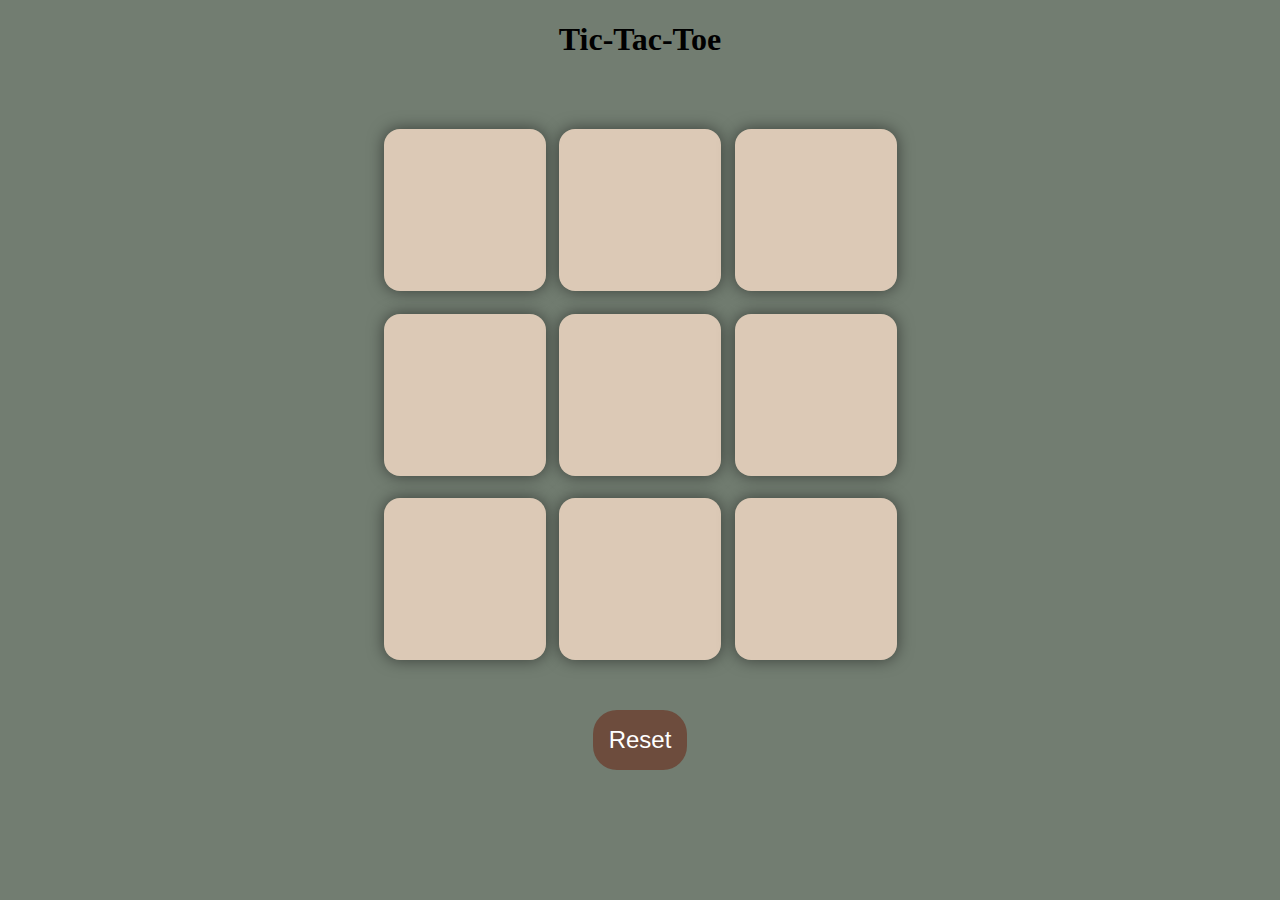
<file: Tic-Tac-Toe/index.html>
<!DOCTYPE html>
<html lang="en">
<head>
    <meta charset="UTF-8">
    <meta name="viewport" content="width=device-width, initial-scale=1.0">
    <link rel="stylesheet" href="style.css">
    <title>Tic-Tac-Toe</title>
</head>
<body>
    <div class="msg-container hide">
        <p id="message">Winner</p>
        <button id="newgamebutton">New Game</button>
    </div>
    <main>
        <h1>Tic-Tac-Toe</h1>
        <div class="container">
            <div class="game">
            <button class="box"></button>
            <button class="box"></button>
            <button class="box"></button>
            <button class="box"></button>
            <button class="box"></button>
            <button class="box"></button>
            <button class="box"></button>
            <button class="box"></button>
            <button class="box"></button>
            </div>
        </div>
        <button id="resetbtn">Reset</button>
    </main> 
</body>
<script src="script.js"></script>
</html>
</file>
<file: Tic-Tac-Toe/style.css>
body{
    background-color: #727D71;
    text-align: center;
}
.container{
    height: 70vh;
    display: flex;
    justify-content: center;
    align-items: center;
}
.game{
    height: 60vmin;
    width: 60vmin;
    display: flex;
    flex-wrap: wrap;
    justify-content: center;
    align-items: center;
    gap: 1.5vmin;
}
.box{
    height:18vmin;
    width: 18vmin;
    border-radius: 1rem;
    border: none;
    box-shadow: 0 0 1rem rgba(0,0,0,0.5);
    font-size: 8vmin;
    color: #727D71;
    background-color: #DCC9B6;
}

#resetbtn{
    padding: 1rem;
    font-size: 1.5rem;
    background-color: #6D4C3D;
    color: white;
    border-radius: 1.5rem;
    border: none;
}

#newgamebutton{
    padding: 1rem;
    font-size: 1.5rem;
    background-color: #6D4C3D;
    color: white;
    border-radius: 1.5rem;
    border: none;
}

#message{
    color:  white;
    font-size: 4vmin;
}
.msg-container{
    margin-bottom: 30vmin;
}

.hide{
    display: none;
}
</file>
